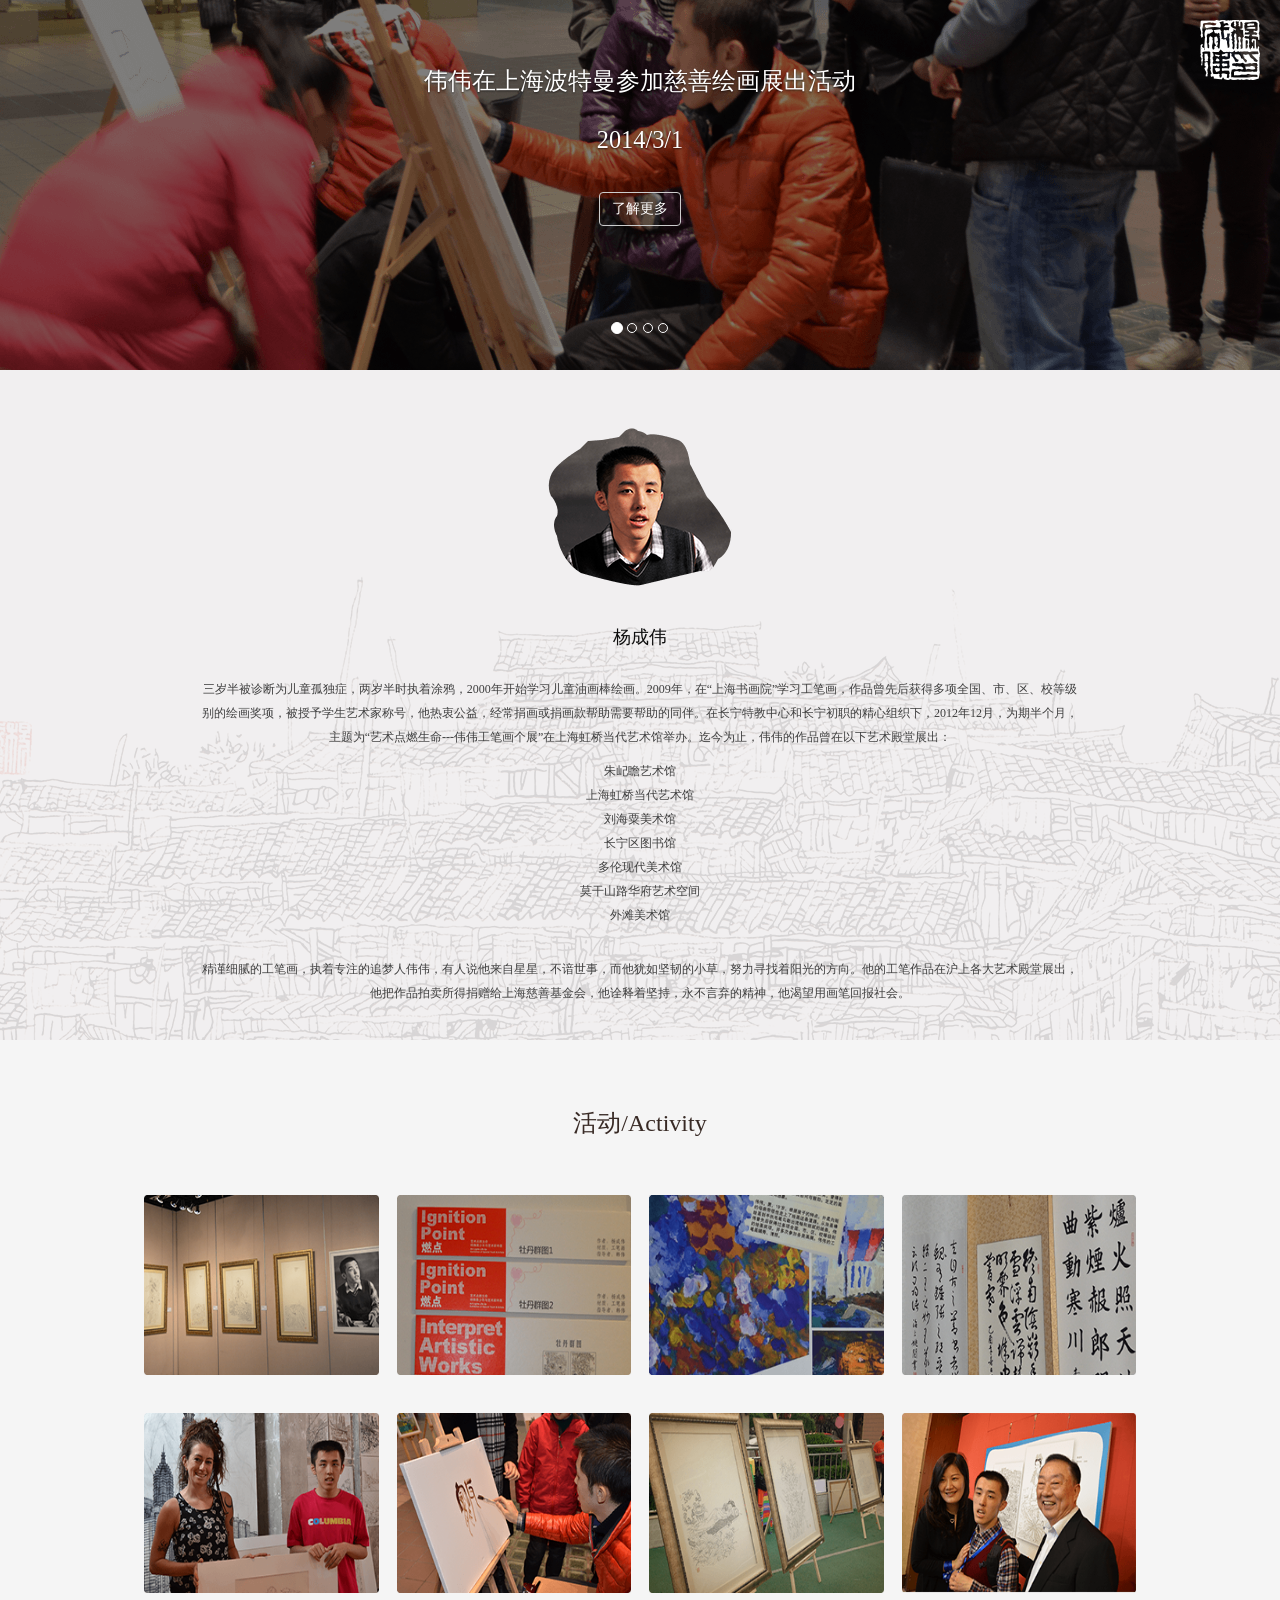
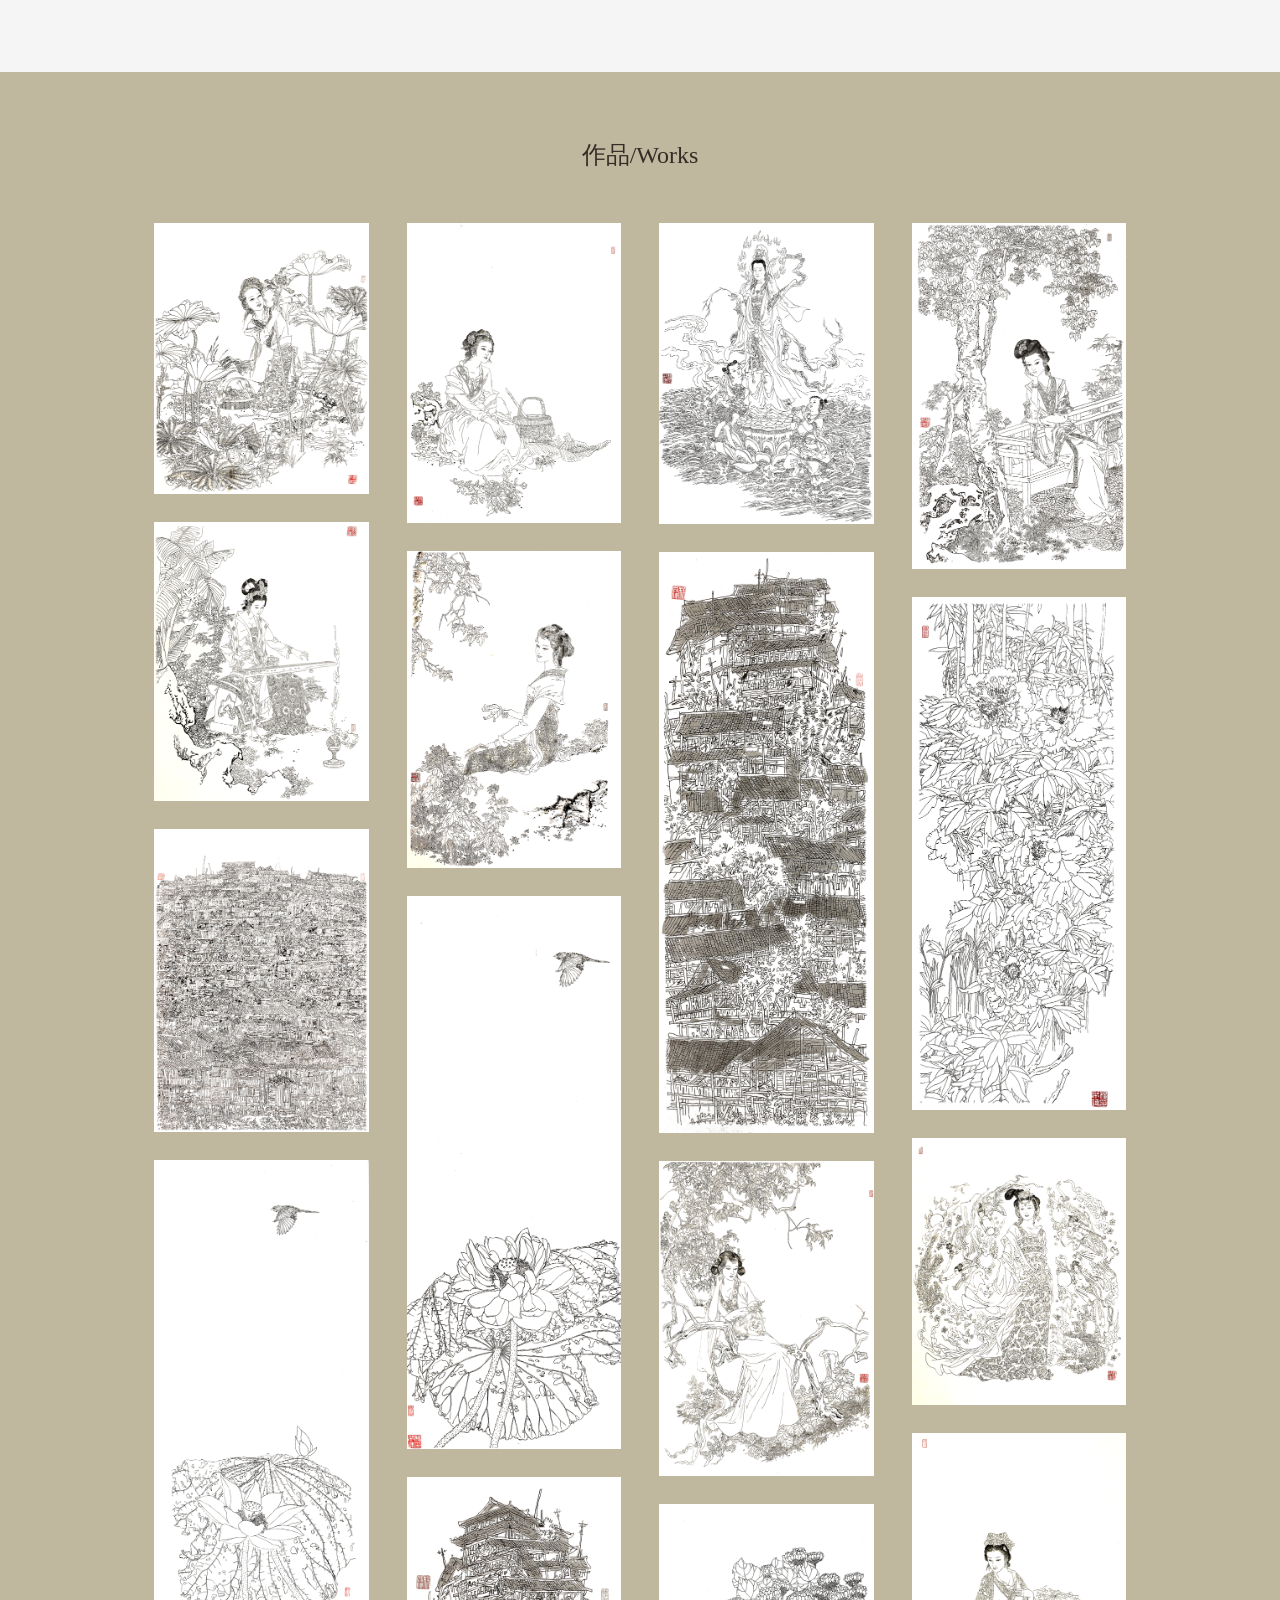
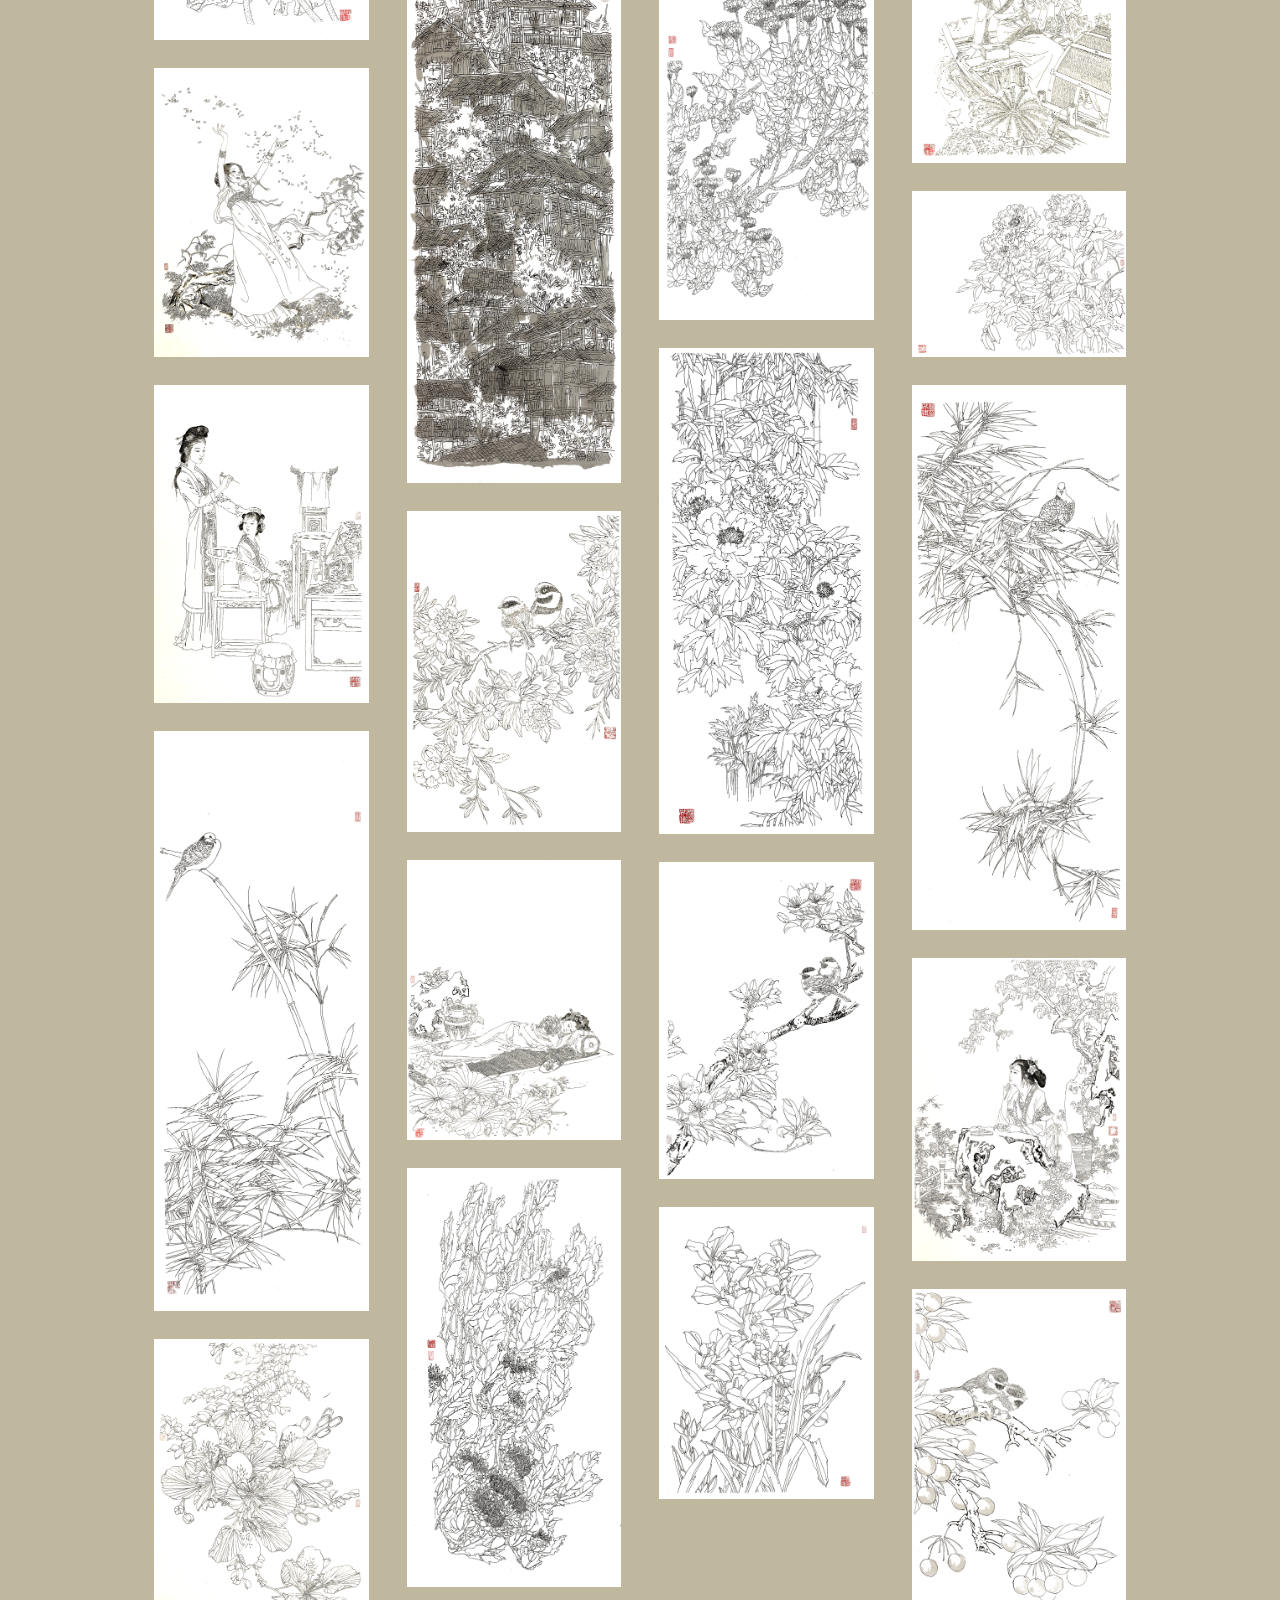
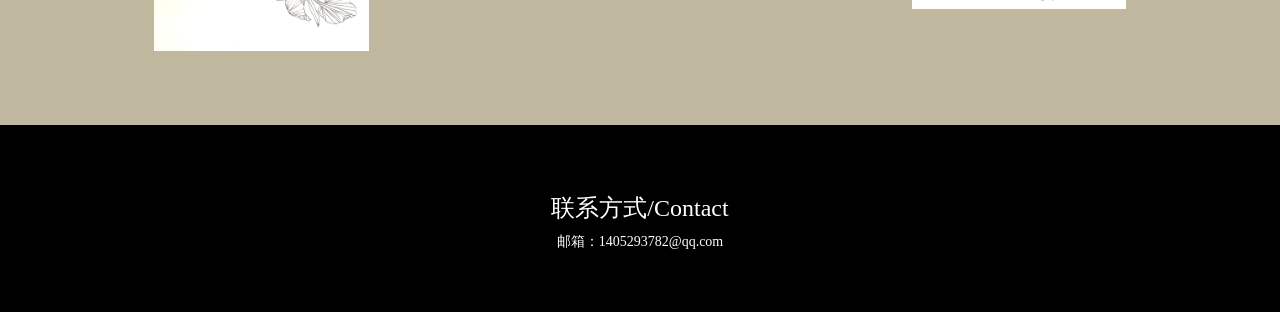
<file: index.html>
<!DOCTYPE html>
<html>
<head>
	<meta charset="utf-8">
	<meta http-equiv="X-UA-Compatible" content="IE=edge">
	<title>杨成伟艺术空间</title>
    <meta name="viewport" content="width=device-width, initial-scale=1">
    <meta name="keywords" id="metaKeywords" content="工笔画,自闭症,伟伟,慈善绘画,上海波特曼,儿童孤独症,杨成伟,展出,美术馆" />

	<link rel="stylesheet" href="bootstrap/css/bootstrap.css">
	<link rel="stylesheet" href="files/css/index.css">
	<script src="files/js/jquery-1.11.3.min.js"></script>
    <script src="files/js/jquery.mobile-1.4.5.min.js"></script>
	<script src="bootstrap/js/bootstrap.js"></script>
</head>
<body>
<div class="modal fade" id="activityModal" tabindex="-1" role="dialog" aria-labelledby="activityModalLabel">
  <div class="modal-dialog" role="document">
    <div class="modal-content">
      <div class="modal-body">
      
      </div>
    </div>
 </div>
</div>
<div class="modal fade" id="workModal" tabindex="-1" role="dialog" aria-labelledby="workModalLabel">
  <div class="modal-dialog" role="document">
    <div class="modal-content">
      <div class="modal-body">
      <img  alt="100%x180" src="files/images/activity4.png">
      </div>
    </div>
 </div>
</div>
    <a class="glyphicon glyphicon-hand-up backToTop" target="_parent" href="#carousel-example-generic" aria-hidden="true"></a>
	<img src="files/images/logo.png" class="img-responsive fixed" alt="...">
	<div id="carousel-example-generic" class="carousel slide" data-ride="carousel">
	  <!-- Indicators -->
	  <ol class="carousel-indicators">
	    <li data-target="#carousel-example-generic" data-slide-to="0" class="active"></li>
	    <li data-target="#carousel-example-generic" data-slide-to="1"></li>
	    <li data-target="#carousel-example-generic" data-slide-to="2"></li>
	    <li data-target="#carousel-example-generic" data-slide-to="3"></li>
	  </ol>

	  <!-- Wrapper for slides -->
	  <div class="carousel-inner" role="listbox">
	    <div class="item active item1" data-index="0">
	      <div class="shadow"></div>
	      <div class="carousel-caption">
	        <p>伟伟在上海波特曼参加慈善绘画展出活动</p>
	        <p>2014/3/1</p>
	        <input type="button" class="btn btn-default" value="了解更多" data-index="6" data-toggle="modal" data-target="#activityModal">

	      </div>
	    </div>
	    <div class="item item2" data-index="1">
	      <div class="shadow"></div>
	      <div class="carousel-caption">
            <p>长宁区图书馆展出</p>
	        <p>2013/1/10</p> 
	        <input type="button" class="btn btn-default" value="了解更多" data-index="1" data-toggle="modal" data-target="#activityModal">

	      </div>
	    </div>
	    <div class="item item3" data-index="2">
	      <div class="shadow"></div>
	      <div class="carousel-caption">
	        <p>桐寨老屋</p>
	        <input type="button" class="btn btn-default" value="了解更多" title="桐寨老屋" data-src="files/images/laowu_b.png"  data-toggle="modal" data-target="#workModal">

	      </div>
	    </div>
	    <div class="item item4" data-index="3">
	      <div class="shadow"></div>
	      <div class="carousel-caption">
	        <p>采莲图</p>
	        <input type="button" class="btn btn-default" value="了解更多" title="采莲图" data-src="files/images/cailian_b.png" data-toggle="modal" data-target="#workModal">

	      </div>
	    </div>
	  </div>
	</div>
	<!-- <img src="files/images/bg.png" class="img-responsive bg" alt="..."> -->
	<div class="intro">
		<!-- <div class="col-md-12">.col-md-1</div> -->
		<img src="files/images/touxiang.png" class="img-responsive touxiang">
		<h4>杨成伟</h4>
		<p>
			三岁半被诊断为儿童孤独症，两岁半时执着涂鸦，2000年开始学习儿童油画棒绘画。2009年，在“上海书画院”学习工笔画，作品曾先后获得多项全国、市、区、校等级别的绘画奖项，被授予学生艺术家称号，他热衷公益，经常捐画或捐画款帮助需要帮助的同伴。在长宁特教中心和长宁初职的精心组织下，2012年12月，为期半个月，主题为“艺术点燃生命---伟伟工笔画个展”在上海虹桥当代艺术馆举办。迄今为止，伟伟的作品曾在以下艺术殿堂展出：
		</p>
		<p class="museum">朱屺瞻艺术馆</p>
        <p class="museum">上海虹桥当代艺术馆</p>
        <p class="museum">刘海粟美术馆</p>
        <p class="museum">长宁区图书馆</p>
        <p class="museum">多伦现代美术馆</p>
        <p class="museum">莫干山路华府艺术空间</p>
        <p class="museum">外滩美术馆</p>
	
		<p>
			精谨细腻的工笔画，执着专注的追梦人伟伟，有人说他来自星星，不谙世事，而他犹如坚韧的小草，努力寻找着阳光的方向。他的工笔作品在沪上各大艺术殿堂展出，他把作品拍卖所得捐赠给上海慈善基金会，他诠释着坚持，永不言弃的精神，他渴望用画笔回报社会。
		</p>
	</div>
	<div class="activity">
		<h3>活动/Activity</h3>
		<div class="col-xs-6 col-md-3">
	        <a href="#" class="thumbnail" data-index="1" data-toggle="modal" data-target="#activityModal">
	          <img  alt="100%x180" src="files/images/activity1.png">
	          <div class="imgshadow">
	          	<p>2013年1月10日-1月17日</p>
                <p>长宁区图书馆展出</p>
	          </div>
	        </a>
	    </div>
     	<div class="col-xs-6 col-md-3">
	        <a href="#" class="thumbnail" data-index="2" data-toggle="modal" data-target="#activityModal">
	          <img  alt="100%x180" src="files/images/activity2.png">
	          <div class="imgshadow">
	          	<p>2013年3月5日-3月11日</p>
	          	<p>上海多伦现代美术馆</p>
	          </div>
	        </a>
      	</div>
      <div class="col-xs-6 col-md-3">
	        <a href="#" class="thumbnail" data-index="3" data-toggle="modal" data-target="#activityModal">
	          <img  alt="100%x180" src="files/images/activity3.png">
	          <div class="imgshadow">
	          	<p>2013年4月2日</p>
	          	<p>莫干山路华府艺术空间展出</p>
	          </div>
	        </a>
	    </div>
     	<div class="col-xs-6 col-md-3">
	        <a href="#" class="thumbnail" data-index="4" data-toggle="modal" data-target="#activityModal">
	          <img  alt="100%x180" src="files/images/activity4.png">
	          <div class="imgshadow">
	          	<p>2013年5月18日</p>
	          	<p>上海市民文化节书画展</p>
	          </div>
	        </a>
      	</div>
      	<div class="col-xs-6 col-md-3">
	        <a href="#" class="thumbnail" data-index="5" data-toggle="modal" data-target="#activityModal">
	          <img  alt="100%x180" src="files/images/activity5.png">
	          <div class="imgshadow">
	          	<p>2013年7月27日</p>
	          	<p>伟伟作品与外滩Swatch艺术家一起展出</p>
	          </div>
	        </a>
	    </div>
     	<div class="col-xs-6 col-md-3">
	        <a href="#" class="thumbnail" data-index="6" data-toggle="modal" data-target="#activityModal">
	          <img  alt="100%x180" src="files/images/activity6.png">
	          <div class="imgshadow">
	          	<p>2014年3月1日</p>
	          	<p>伟伟在上海波特曼参加慈善绘画展出</p>
	          </div>
	        </a>
      	</div>
      	<div class="col-xs-6 col-md-3">
	        <a href="#" class="thumbnail" data-index="7" data-toggle="modal" data-target="#activityModal">
	          <img  alt="100%x180" src="files/images/activity7.png">
	          <div class="imgshadow">
	          	<p>2014年6月8日</p>
	          	<p>“爱让梦想成真”慈善募捐活动</p>
	          </div>
	        </a>
	    </div>
     	<div class="col-xs-6 col-md-3">
	        <a href="#" class="thumbnail" data-index="8" data-toggle="modal" data-target="#activityModal">
	          <img  alt="100%x180" src="files/images/activity8.png">
	          <div class="imgshadow">
	          	<p>2015年4月2日</p>
	          	<p>参加“大手牵小手”全国自闭症画展</p>
	          </div>
	        </a>
      	</div>
      	<div class="clear">
      		
      	</div>
   
   
     </div>
	</div>
	<div class="works">
		<h3>作品/Works</h3>
		<div class="col-xs-12 col-md-3">
	        <a href="#" class="thumbnail"   title="采莲图" data-src="files/images/cailian_b.png" data-toggle="modal" data-target="#workModal">
	          <img alt="100%x180" src="files/images/cailian_b.png"/>
	        </a>
	        <a href="#" class="thumbnail" title="琴韵图" data-src="files/images/qinyun_b.png" data-toggle="modal" data-target="#workModal">
	          <img alt="100%x180" src="files/images/qinyun_b.png"/>
	        </a>
	        <a href="#" class="thumbnail" title="桐寨老屋图-2" data-src="files/images/laofang1_b.png" data-toggle="modal" data-target="#workModal">
	          <img alt="100%x180" src="files/images/laofang1_b.png"/>
	        </a>
            <a href="#" class="thumbnail" title="残荷图-2" data-src="files/images/canhe2.png" data-toggle="modal" data-target="#workModal">
              <img alt="100%x180" src="files/images/canhe2.png"/>
            </a>
            <a href="#" class="thumbnail" title="花雨图" data-src="files/images/huayu.png" data-toggle="modal" data-target="#workModal">
              <img alt="100%x180" src="files/images/huayu.png"/>
            </a>
            <a href="#" class="thumbnail" title="家居图" data-src="files/images/jiaju.png" data-toggle="modal" data-target="#workModal">
              <img alt="100%x180" src="files/images/jiaju.png"/>
            </a>
            <a href="#" class="thumbnail" title="鸟竹图-2"  data-src="files/images/niaozhu2.png" data-toggle="modal" data-target="#workModal">
              <img alt="100%x180" src="files/images/niaozhu2.png"/>
            </a>
            <a href="#" class="thumbnail" title="叶韵图-1" data-src="files/images/yeyun1.png" data-toggle="modal" data-target="#workModal">
              <img alt="100%x180" src="files/images/yeyun1.png"/>
            </a>
	    </div>
     	<div class="col-xs-12 col-md-3">
	        <a href="#" class="thumbnail" title="盼" data-src="files/images/pan_b.png" data-toggle="modal" data-target="#workModal">
	          <img alt="100%x180" src="files/images/pan_b.png"/>
	        </a>
	        <a href="#" class="thumbnail" title="秋思图" data-src="files/images/qiusi_b.png" data-toggle="modal" data-target="#workModal">
	          <img alt="100%x180" src="files/images/qiusi_b.png">
	        </a>
            <a href="#" class="thumbnail" title="残荷图-1" data-src="files/images/canhe1.png" data-toggle="modal" data-target="#workModal">
              <img alt="100%x180" src="files/images/canhe1.png">
            </a>
            <a href="#" class="thumbnail" title="桐寨老屋图-3" data-src="files/images/laowu3.png" data-toggle="modal" data-target="#workModal">
              <img alt="100%x180" src="files/images/laowu3.png">
            </a>
            <a href="#" class="thumbnail" title="榴花双红图" data-src="files/images/liuhua.png" data-toggle="modal" data-target="#workModal">
              <img alt="100%x180" src="files/images/liuhua.png">
            </a>
            <a href="#" class="thumbnail" title="藕塘清梦图" data-src="files/images/outang.png" data-toggle="modal" data-target="#workModal">
              <img alt="100%x180" src="files/images/outang.png">
            </a>
            
            <a href="#" class="thumbnail" title="向日葵" data-src="files/images/xiangrikui.png" data-toggle="modal" data-target="#workModal">
              <img alt="100%x180" src="files/images/xiangrikui.png">
            </a>
      	</div>
      <div class="col-xs-12 col-md-3">
	        <a href="#" class="thumbnail" title="普度众生图" data-src="files/images/pudu_b.png" data-toggle="modal" data-target="#workModal">
	          <img alt="100%x180" src="files/images/pudu_b.png">
	        </a>
	        <a href="#" class="thumbnail" title="桐寨老屋图-1" data-src="files/images/laowu_b.png" data-toggle="modal" data-target="#workModal">
	          <img alt="100%x180" src="files/images/laowu_b.png">
	        </a>
            <a href="#" class="thumbnail" title="春归图" data-src="files/images/chungui.png" data-toggle="modal" data-target="#workModal">
              <img alt="100%x180" src="files/images/chungui.png">
            </a>
            <a href="#" class="thumbnail" title="非洲芙蓉图" data-src="files/images/furong.png" data-toggle="modal" data-target="#workModal">
              <img alt="100%x180" src="files/images/furong.png">
            </a>
            <a href="#" class="thumbnail" title="牡丹群图-1" data-src="files/images/mudanqun.png" data-toggle="modal" data-target="#workModal">
              <img alt="100%x180" src="files/images/mudanqun.png">
            </a>
            <a href="#" class="thumbnail" title="棠荫双鸟图" data-src="files/images/tangyin.png" data-toggle="modal" data-target="#workModal">
              <img alt="100%x180" src="files/images/tangyin.png">
            </a>
            <a href="#" class="thumbnail" title="叶韵图-2" data-src="files/images/yeyun2.png" data-toggle="modal" data-target="#workModal">
              <img alt="100%x180" src="files/images/yeyun2.png">
            </a>
	    </div>
     	<div class="col-xs-12 col-md-3">
	        <a href="#" class="thumbnail" title="秋韵图" data-src="files/images/qiuyun_b.png" data-toggle="modal" data-target="#workModal">
	          <img alt="100%x180" src="files/images/qiuyun_b.png">
	        </a>
	        <a href="#" class="thumbnail" title="牡丹群图-2" data-src="files/images/mudanqun_b.png" data-toggle="modal" data-target="#workModal">
	          <img alt="100%x180" src="files/images/mudanqun_b.png">
	        </a>
             <a href="#" class="thumbnail" title="大唐风韵图" data-src="files/images/datang.png" data-toggle="modal" data-target="#workModal">
              <img alt="100%x180" src="files/images/datang.png">
            </a>
            <a href="#" class="thumbnail" title="观荷图" data-src="files/images/guanhe.png" data-toggle="modal" data-target="#workModal">
              <img alt="100%x180" src="files/images/guanhe.png">
            </a>
            <a href="#" class="thumbnail" title="牡丹图" data-src="files/images/mudan1.png" data-toggle="modal" data-target="#workModal">
              <img alt="100%x180" src="files/images/mudan1.png">
            </a>
            <a href="#" class="thumbnail" title="鸟竹图-1" data-src="files/images/niaozhu.png" data-toggle="modal" data-target="#workModal">
              <img alt="100%x180" src="files/images/niaozhu.png">
            </a>
            <a href="#" class="thumbnail" title="遐思图" data-src="files/images/xiasi.png" data-toggle="modal" data-target="#workModal">
              <img alt="100%x180" src="files/images/xiasi.png">
            </a>
            <a href="#" class="thumbnail" title="樱桃小鸟图" data-src="files/images/yingtao.png" data-toggle="modal" data-target="#workModal">
              <img alt="100%x180" src="files/images/yingtao.png">
            </a>
      	</div>
      	
      	<div class="clear">
      		
      	</div>
   
   
     </div>
	</div>
	<div class="contact">
		<h3>联系方式/Contact</h3>
		<p>邮箱：1405293782@qq.com</p>
	</div>
	<script src="files/js/index.js"></script>
</body>
</html>
</file>
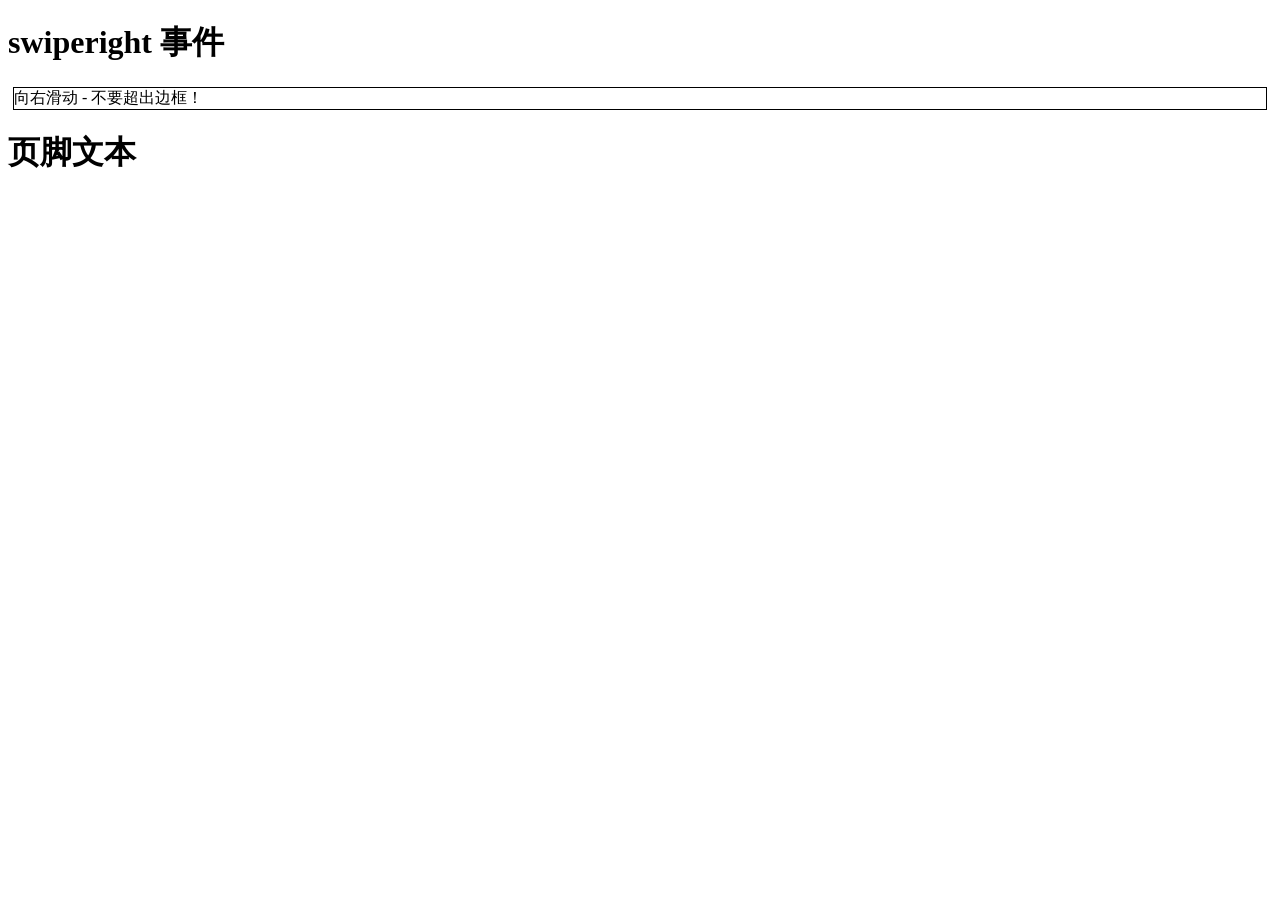
<file: mobile.html>
<!DOCTYPE html>
<html>
<head>
<meta name="viewport" content="width=device-width, initial-scale=1">
<link rel="stylesheet" href="http://apps.bdimg.com/libs/jquerymobile/1.4.5/jquery.mobile-1.4.5.min.css">
<script src="http://apps.bdimg.com/libs/jquery/1.10.2/jquery.min.js"></script>
<script src="http://apps.bdimg.com/libs/jquerymobile/1.4.5/jquery.mobile-1.4.5.min.js"></script>
<script>
$(document).on("pagecreate","#pageone",function(){
  debugger
  $("p").on("swiperight",function(){
    alert("向右滑动!");
  });                       
});
</script>
</head>
<body>

<div data-role="page" id="pageone">
  <div data-role="header">
    <h1>swiperight 事件</h1>
  </div>

  <div data-role="main" class="ui-content">
    <p style="border:1px solid black;margin:5px;">向右滑动 - 不要超出边框！</p>  
  </div>

  <div data-role="footer">
    <h1>页脚文本</h1>
  </div>
</div> 

</body>
</html>
</file>
<file: files/css/index.css>
body{
	font-family: "微软雅黑"
}
.ui-loader{
    display: none;
}
.item img{
    width:100%;

}

.shadow{
	background-color: #000;
	opacity: 0.5;
	width: 100%;
	height: 370px;
	z-index: 39;
	margin-top: -370px;
}
.item1{
    background-image:url(../images/banner1.png);    
}
.item2{
    background-image:url(../images/banner2.png);    
}
.item3{
    background-image:url(../images/banner3.png);    
}
.item4{
    background-image:url(../images/banner4.png);    
}
.carousel-caption {
	height: 100%;
}
.carousel-caption p{
	font-size: 1.9vw;
	font-weight: 100;
}
.carousel-caption p:first-child{
	margin-top: 5vw;
	margin-bottom: 1.9vw;
}
.btn-default,.btn-default:active{
	margin-top: 1.9vw;
	background: transparent;
	color: white!important;
}
.btn-default:hover,.btn-default:focus{
	background-color: transparent;
}
.bg{background-color: #f0eeef;}
.intro{
	width: 100%;
    height: 670px;
	text-align: center;
	padding: 0 15.5vw;
	background-image: url(../images/bg.png);
	background-color: #f0eeef;
}
.touxiang{
	margin: 0 auto;
	padding-top: 4.5vw;
	padding-bottom: 2.5vw;
}
.intro h4{
	color:#0e0e0e;
	margin-bottom: 30px;
}
.intro p{
	color:#3f3f3f;
	font-size: 12px;
    line-height: 24px;
}
.intro p:last-child{
	margin-top: 30px;
}
.activity{
	background-color: #f5f5f5;
	padding: 50px 135px 50px;}
.clear{
	clear: both;
}
.activity h3,.works h3{
	text-align: center;
	color:#382a25;
	margin-bottom: 50px;
}
.works{
	background-color: #bfb89e;
	padding: 50px 135px 50px;}
.contact{
	background-color: #000000;
	padding: 50px 135px 50px;
	color:#fff;
	text-align: center;
}
.fixed{
	position: absolute;
	top:20px;
	right:20px;
	z-index: 1
}
.modal-content{
	border-radius: 0;
}
#activityModal .modal-dialog{
	width: 800px;
    margin-top: 100px;
}
.content{
	font-size: 12px;
	line-height: 2
}

.modal-body span{
	margin-top: 30px;
 	display: inline-block;
 	margin-right: 20px;
}
.close {
  float: right;
  font-size: 40px;
  font-weight: 100;
  line-height: 1;
  color: #000;
  text-shadow: 0 1px 0 #fff;
  filter: alpha(opacity=20);
  opacity: 1;
  position: absolute;
  right: 0;
  top: -40px;
  margin: 0;
}
.close span{
	margin:0;
}

.thumbnail {
	border:none;
	border-radius: 0;
	background-color: transparent;
	text-decoration: none!important;
}
.thumbnail:hover .imgshadow{
	display: block;
}
.imgshadow{
	width: 100%;
	height: 180px;
    max-width: 300px;
	margin-top: -180px;
	background-color: #000;
	z-index: 6;
	position: relative;
	opacity: 0.5;
	color: white;
	text-align: center;
	padding-top: 65px;
	display: none;
    margin-right: auto;
    margin-left: auto;
    border-radius: 4px;
}
.activity img{
	height: 180px;
    width: 100%; 
    display: block;
    max-width: 300px;
}
.works img{height: auto; width: 100%; display: block;max-width: 300px;}

#workModal .modal-body{
padding: 0
}
#workModal .modal-dialog{
	width: 1024px;
    margin-top: 100px;
}
.worktitle{
    font-size: 24px;
    line-height: 50px;
    margin-left: 10px;
}
*{
	outline: 0!important
}

.backToTop{
    padding: 10px;
    background-color: black;
    opacity: 0.15;
    color: white;
    font-size: xx-large;
    position: fixed;
    top: 300px;
    right: 0;
    width: 52px;
    height: 52px;
    z-index: 10;
    display: none;
}
.museum{
    margin-bottom: 0;
}
.col-xs-6{
    padding: 5px;
}
@media screen and (max-width:780px) {
    .item {
        min-height: 270px;
        background-size: 976px auto;
        background-position: 745px;
    }
    .carousel-caption p {
        font-size: 3.4vw;
    }
    .btn-default {
        padding: 2px 5px;
        font-size: 12px;
    }
    .intro {
        width: 100%;
        height: 670px;
        text-align: center;
        padding: 0 15.5vw;
        background-image: url(../images/bg.png);
        background-color: #f0eeef;
        background-origin: content-box;
        background-size: auto 690px;
    }
    .intro p {
        color: #3f3f3f;
        font-size: 14px;
        line-height: 16px;
    }
    .shadow{
        height: 270px;
        margin-top:-270px;
    }
    .carousel-caption p:first-child {
        margin-top: 24vw;
        font-size: 4vw;
        white-space: nowrap;
    }
    .activity,.works {
        padding-left:0;
        padding-right:0;
    }
    .modal-open .modal {
        padding-top: 40px;
    }
    #activityModal .modal-dialog,#workModal .modal-dialog {
        width: 95%;
    }
    .activity img {
        height: auto;
        width: 100%;
    }
    .thumbnail:hover .imgshadow{
        display: none;
    }
    .contact {
        padding: 50px 80px 50px;
    }
    .intro {
        padding: 0 15px;
    }
}

@media screen and (max-width:1024px){
    .btn-default {
        padding: 2px 5px;
        font-size: 12px;
    }
    .shadow{
        height: 270px;
        margin-top:-270px;
    }
    .activity,.works {
        padding-left:0;
        padding-right:0;
    }
    .modal-open .modal {
        padding-top: 40px;
    }
    #activityModal .modal-dialog,#workModal .modal-dialog {
        width: 95%;
    }
    .activity img {
        height: auto;
        width: 100%;
    }
    .thumbnail:hover .imgshadow{
        display: none;
    }
    .contact {
        padding: 50px 80px 50px;
    }
    .intro {
        padding: 0 15px;
    }
    .touxiang {
      padding-top: 40px;
    }
}
</file>
